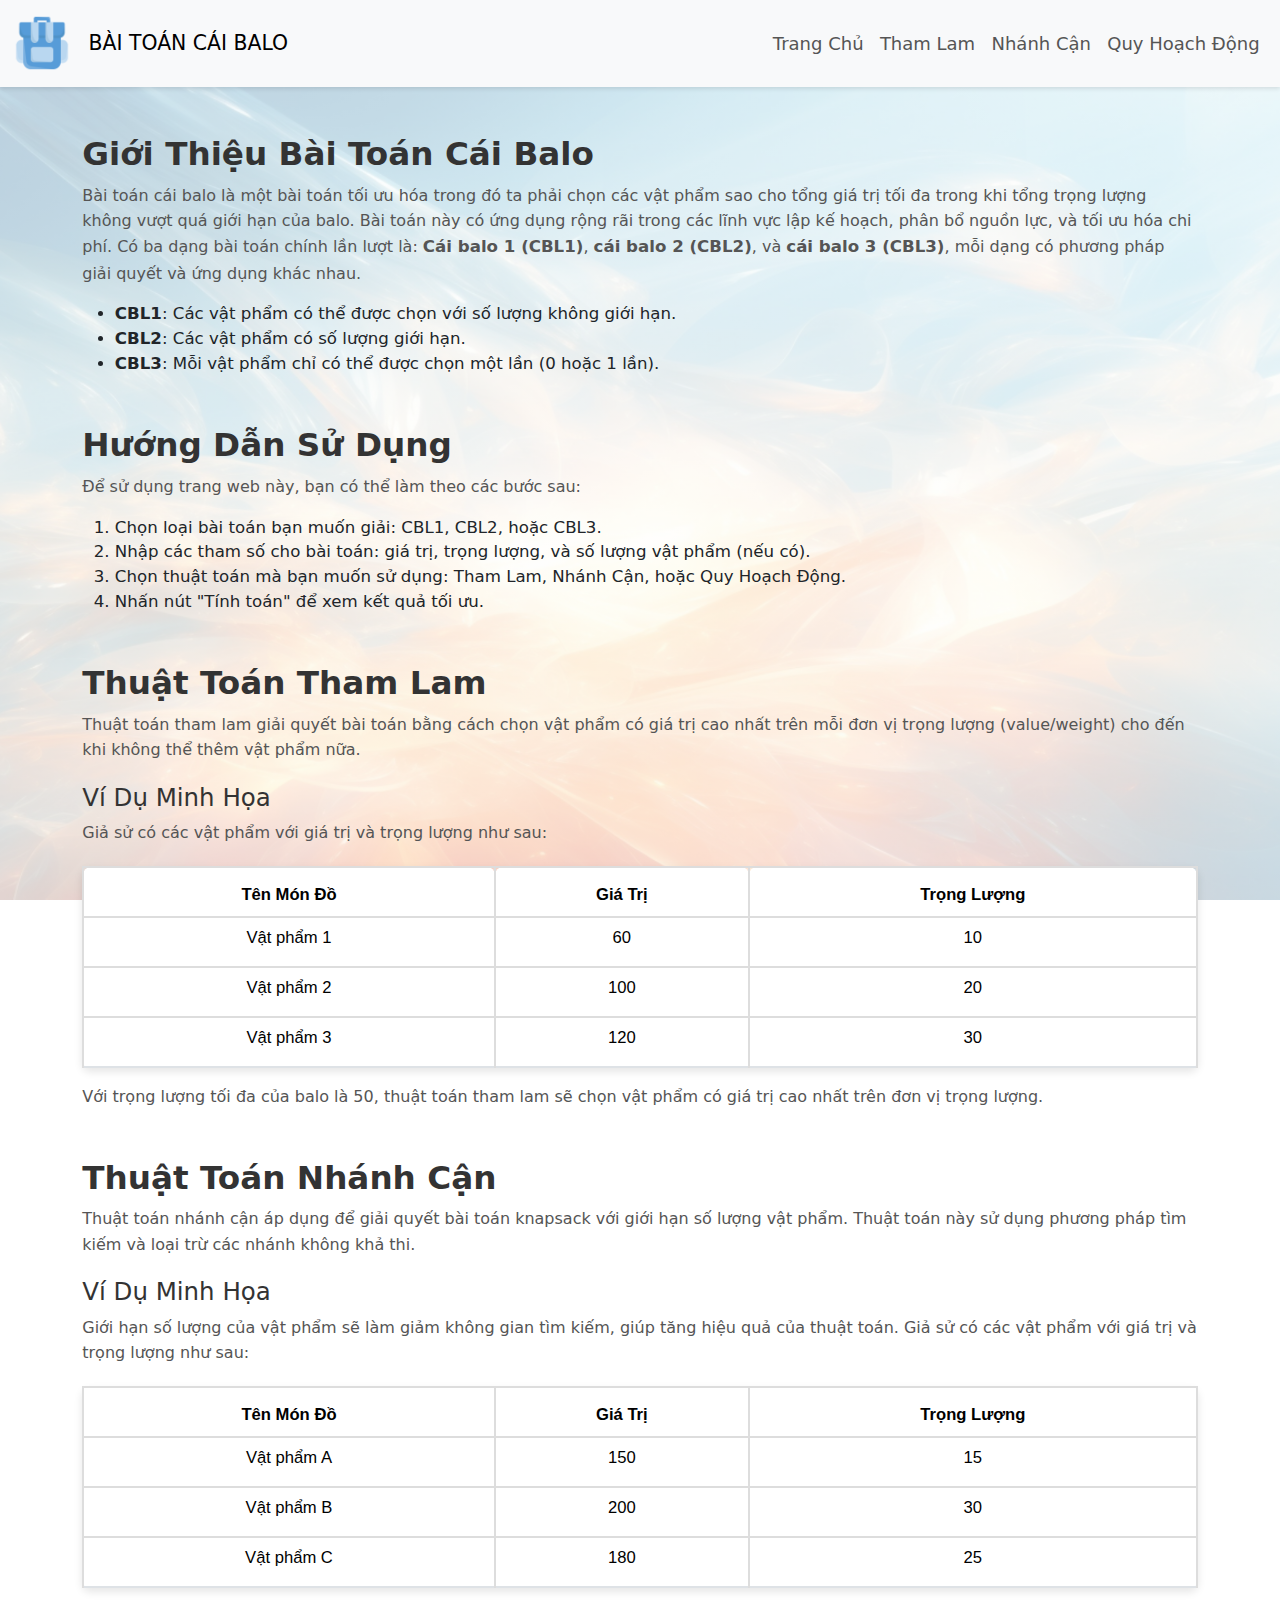
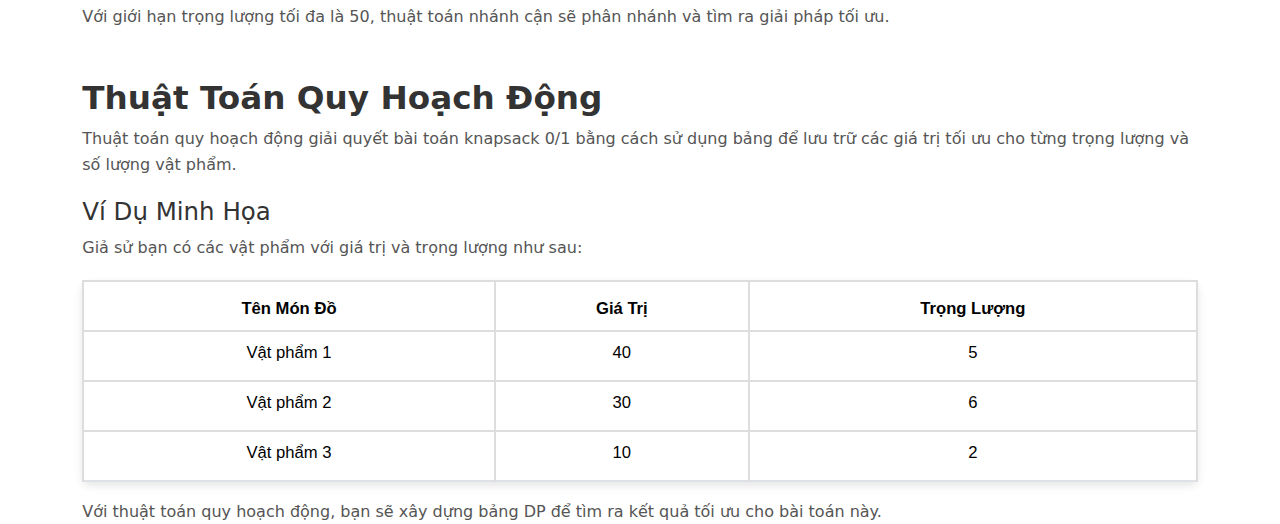
<file: Src/index.html>
<!DOCTYPE html>
<html lang="vi">
  <head>
    <meta charset="UTF-8" />
    <meta name="viewport" content="width=device-width, initial-scale=1.0" />
    <title>Bài Toán Cái Balo</title>

    <link
      href="https://cdn.jsdelivr.net/npm/bootstrap@5.3.0-alpha1/dist/css/bootstrap.min.css"
      rel="stylesheet"
    />
    <link rel="icon" href="../Assets/Logo/Yellow/3.png" />
    <link rel="stylesheet" href="style.css" />
  </head>
  <body>
    <!-- Navbar -->
    <nav class="navbar navbar-expand-lg navbar-light">
      <div class="container-fluid">
        <!-- Logo -->
        <a class="navbar-brand" href="#">
          <img
            src="../../Assets/Logo/Blue/1.png"
            alt="Logo"
            style="height: 60px; width: 60px"
          />
        </a>
        <a class="navbar-brand" href="#">BÀI TOÁN CÁI BALO</a>
        <button
          class="navbar-toggler"
          type="button"
          data-bs-toggle="collapse"
          data-bs-target="#navbarNav"
          aria-controls="navbarNav"
          aria-expanded="false"
          aria-label="Toggle navigation"
        >
          <span class="navbar-toggler-icon"></span>
        </button>
        <div class="collapse navbar-collapse" id="navbarNav">
          <ul class="navbar-nav ms-auto">
            <li class="nav-item">
              <a class="nav-link" href="#">Trang Chủ</a>
            </li>
            <li class="nav-item">
              <a class="nav-link" href="../Src/Pages/Greedy.html">Tham Lam</a>
            </li>
            <li class="nav-item">
              <a class="nav-link" href="../Src/Pages/BAB.html">Nhánh Cận</a>
            </li>
            <li class="nav-item">
              <a class="nav-link" href="../Src/Pages/DP.html">Quy Hoạch Động</a>
            </li>
          </ul>
        </div>
      </div>
    </nav>

    <!-- Trang Chủ -->
    <section id="home" class="container my-5">
      <h2>Giới Thiệu Bài Toán Cái Balo</h2>
      <p>
        Bài toán cái balo là một bài toán tối ưu hóa trong đó ta phải chọn các
        vật phẩm sao cho tổng giá trị tối đa trong khi tổng trọng lượng không
        vượt quá giới hạn của balo. Bài toán này có ứng dụng rộng rãi trong các
        lĩnh vực lập kế hoạch, phân bổ nguồn lực, và tối ưu hóa chi phí. Có ba
        dạng bài toán chính lần lượt là:
        <strong>Cái balo 1 (CBL1)</strong>, <strong>cái balo 2 (CBL2)</strong>,
        và <strong>cái balo 3 (CBL3)</strong>, mỗi dạng có phương pháp giải
        quyết và ứng dụng khác nhau.
      </p>
      <ul>
        <li>
          <strong>CBL1</strong>: Các vật phẩm có thể được chọn với số lượng
          không giới hạn.
        </li>
        <li><strong>CBL2</strong>: Các vật phẩm có số lượng giới hạn.</li>
        <li>
          <strong>CBL3</strong>: Mỗi vật phẩm chỉ có thể được chọn một lần (0
          hoặc 1 lần).
        </li>
      </ul>
    </section>

    <!-- Hướng Dẫn -->
    <section id="guide" class="container my-5">
      <h2>Hướng Dẫn Sử Dụng</h2>
      <p>Để sử dụng trang web này, bạn có thể làm theo các bước sau:</p>
      <ol>
        <li>Chọn loại bài toán bạn muốn giải: CBL1, CBL2, hoặc CBL3.</li>
        <li>
          Nhập các tham số cho bài toán: giá trị, trọng lượng, và số lượng vật
          phẩm (nếu có).
        </li>
        <li>
          Chọn thuật toán mà bạn muốn sử dụng: Tham Lam, Nhánh Cận, hoặc Quy
          Hoạch Động.
        </li>
        <li>Nhấn nút "Tính toán" để xem kết quả tối ưu.</li>
      </ol>
    </section>

    <!-- Tham Lam -->
    <section id="greedy" class="container my-5">
      <h2>Thuật Toán Tham Lam</h2>
      <p>
        Thuật toán tham lam giải quyết bài toán bằng cách chọn vật phẩm có giá
        trị cao nhất trên mỗi đơn vị trọng lượng (value/weight) cho đến khi
        không thể thêm vật phẩm nữa.
      </p>
      <h4>Ví Dụ Minh Họa</h4>
      <p>Giả sử có các vật phẩm với giá trị và trọng lượng như sau:</p>
      <table class="table">
        <thead>
          <tr>
            <th scope="col">Tên Món Đồ</th>
            <th scope="col">Giá Trị</th>
            <th scope="col">Trọng Lượng</th>
          </tr>
        </thead>
        <tbody>
          <tr>
            <td>Vật phẩm 1</td>
            <td>60</td>
            <td>10</td>
          </tr>
          <tr>
            <td>Vật phẩm 2</td>
            <td>100</td>
            <td>20</td>
          </tr>
          <tr>
            <td>Vật phẩm 3</td>
            <td>120</td>
            <td>30</td>
          </tr>
        </tbody>
      </table>
      <p>
        Với trọng lượng tối đa của balo là 50, thuật toán tham lam sẽ chọn vật
        phẩm có giá trị cao nhất trên đơn vị trọng lượng.
      </p>
    </section>

    <!-- Nhánh Cận -->
    <section id="branch-bound" class="container my-5">
      <h2>Thuật Toán Nhánh Cận</h2>
      <p>
        Thuật toán nhánh cận áp dụng để giải quyết bài toán knapsack với giới
        hạn số lượng vật phẩm. Thuật toán này sử dụng phương pháp tìm kiếm và
        loại trừ các nhánh không khả thi.
      </p>
      <h4>Ví Dụ Minh Họa</h4>
      <p>
        Giới hạn số lượng của vật phẩm sẽ làm giảm không gian tìm kiếm, giúp
        tăng hiệu quả của thuật toán. Giả sử có các vật phẩm với giá trị và
        trọng lượng như sau:
      </p>
      <table class="table">
        <thead>
          <tr>
            <th scope="col">Tên Món Đồ</th>
            <th scope="col">Giá Trị</th>
            <th scope="col">Trọng Lượng</th>
          </tr>
        </thead>
        <tbody>
          <tr>
            <td>Vật phẩm A</td>
            <td>150</td>
            <td>15</td>
          </tr>
          <tr>
            <td>Vật phẩm B</td>
            <td>200</td>
            <td>30</td>
          </tr>
          <tr>
            <td>Vật phẩm C</td>
            <td>180</td>
            <td>25</td>
          </tr>
        </tbody>
      </table>
      <p>
        Với giới hạn trọng lượng tối đa là 50, thuật toán nhánh cận sẽ phân
        nhánh và tìm ra giải pháp tối ưu.
      </p>
    </section>

    <!-- Quy Hoạch Động -->
    <section id="dp" class="container my-5">
      <h2>Thuật Toán Quy Hoạch Động</h2>
      <p>
        Thuật toán quy hoạch động giải quyết bài toán knapsack 0/1 bằng cách sử
        dụng bảng để lưu trữ các giá trị tối ưu cho từng trọng lượng và số lượng
        vật phẩm.
      </p>
      <h4>Ví Dụ Minh Họa</h4>
      <p>Giả sử bạn có các vật phẩm với giá trị và trọng lượng như sau:</p>
      <table class="table">
        <thead>
          <tr>
            <th scope="col">Tên Món Đồ</th>
            <th scope="col">Giá Trị</th>
            <th scope="col">Trọng Lượng</th>
          </tr>
        </thead>
        <tbody>
          <tr>
            <td>Vật phẩm 1</td>
            <td>40</td>
            <td>5</td>
          </tr>
          <tr>
            <td>Vật phẩm 2</td>
            <td>30</td>
            <td>6</td>
          </tr>
          <tr>
            <td>Vật phẩm 3</td>
            <td>10</td>
            <td>2</td>
          </tr>
        </tbody>
      </table>
      <p>
        Với thuật toán quy hoạch động, bạn sẽ xây dựng bảng DP để tìm ra kết quả
        tối ưu cho bài toán này.
      </p>
    </section>

    <!-- Bootstrap JS -->
    <script src="https://cdn.jsdelivr.net/npm/bootstrap@5.3.0-alpha1/dist/js/bootstrap.bundle.min.js"></script>
  </body>
</html>
</file>
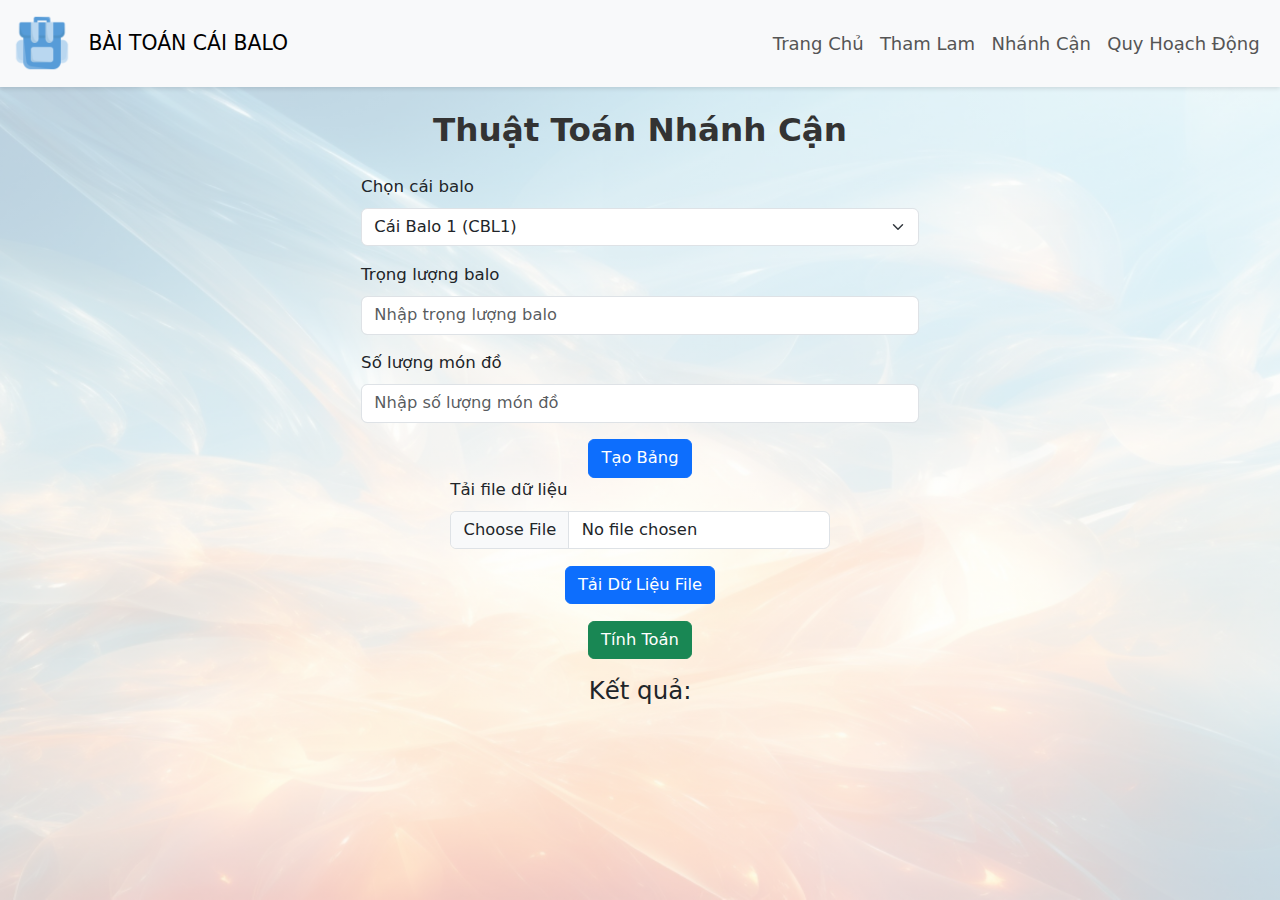
<file: Src/Pages/BAB.html>
<!DOCTYPE html>
<html lang="vi">
  <head>
    <meta charset="UTF-8" />
    <meta name="viewport" content="width=device-width, initial-scale=1.0" />
    <title>Knapsack problem</title>

    <link
      href="https://cdn.jsdelivr.net/npm/bootstrap@5.3.0-alpha1/dist/css/bootstrap.min.css"
      rel="stylesheet"
    />
    <link rel="icon" href="../../Assets/Logo/Yellow/3.png" />
    <link rel="stylesheet" href="../style.css" />
  </head>
  <body>
    <!-- Navbar -->
    <nav class="navbar navbar-expand-lg navbar-light">
      <div class="container-fluid">
        <!-- Logo -->
        <a class="navbar-brand" href="#">
          <img
            src="../../Assets/Logo/Blue/1.png"
            alt="Logo"
            style="height: 60px; width: 60px"
          />
        </a>
        <a class="navbar-brand" href="../index.html">BÀI TOÁN CÁI BALO</a>
        <button
          class="navbar-toggler"
          type="button"
          data-bs-toggle="collapse"
          data-bs-target="#navbarNav"
          aria-controls="navbarNav"
          aria-expanded="false"
          aria-label="Toggle navigation"
        >
          <span class="navbar-toggler-icon"></span>
        </button>
        <div class="collapse navbar-collapse" id="navbarNav">
          <ul class="navbar-nav ms-auto">
            <li class="nav-item">
              <a class="nav-link" href="../index.html">Trang Chủ</a>
            </li>
            <li class="nav-item">
              <a class="nav-link" href="../Pages/Greedy.html">Tham Lam</a>
            </li>
            <li class="nav-item">
              <a class="nav-link" href="#">Nhánh Cận</a>
            </li>
            <li class="nav-item">
              <a class="nav-link" href="../Pages/DP.html">Quy Hoạch Động</a>
            </li>
          </ul>
        </div>
      </div>
    </nav>

    <div class="container">
      <h2 class="text-center my-4">Thuật Toán Nhánh Cận</h2>

      <!-- Section nhập dung lượng balo và số lượng món đồ -->
      <div class="input-section d-flex flex-column align align-items-center">
        <!-- Dropdown balo -->
        <div class="mb-3 w-50">
          <label for="backpackSelect" class="form-label">Chọn cái balo</label>
          <select id="backpackSelect" class="form-select">
            <option value="CBL1">Cái Balo 1 (CBL1)</option>
            <option value="CBL2">Cái Balo 2 (CBL2)</option>
            <option value="CBL3">Cái Balo 3 (CBL3)</option>
          </select>
        </div>

        <div class="mb-3 w-50">
          <label for="capacityInput" class="form-label">Trọng lượng balo</label>
          <input
            type="number"
            id="capacityInput"
            class="form-control"
            placeholder="Nhập trọng lượng balo"
            min="1"
          />
        </div>
        <div class="mb-3 w-50">
          <label for="itemsCountInput" class="form-label"
            >Số lượng món đồ</label
          >
          <input
            type="number"
            id="itemsCountInput"
            class="form-control"
            placeholder="Nhập số lượng món đồ"
            min="1"
          />
        </div>
        <button id="generateTableButton" class="btn btn-primary w-auto">
          Tạo Bảng
        </button>

        <!-- Thêm phần tải file -->
        <div class="mb-3 w-auto">
          <label for="fileInput" class="form-label">Tải file dữ liệu</label>
          <input
            type="file"
            id="fileInput"
            class="form-control"
            accept=".txt"
          />
        </div>
        <button id="loadFileButton" class="btn btn-primary w-auto">
          Tải Dữ Liệu File
        </button>
      </div>

      <!-- Phần hiển thị bảng -->
      <div id="itemsTableContainer" class="table-container"></div>

      <!-- Nút tính toán và khu vực hiển thị kết quả -->
      <div
        id="calculateSection"
        class="d-flex flex-column align-items-center my-3"
        style="display: none"
      >
        <button id="calculateButton" class="btn btn-success w-auto">
          Tính Toán
        </button>
        <div id="resultContainer" class="mt-3">
          <h4>Kết quả:</h4>
          <p id="resultText"></p>
        </div>
      </div>
    </div>

    <!-- Bootstrap JS -->
    <script src="https://cdn.jsdelivr.net/npm/bootstrap@5.3.0-alpha1/dist/js/bootstrap.bundle.min.js"></script>
    <script src="../JS/BAB.js"></script>
  </body>
</html>
</file>
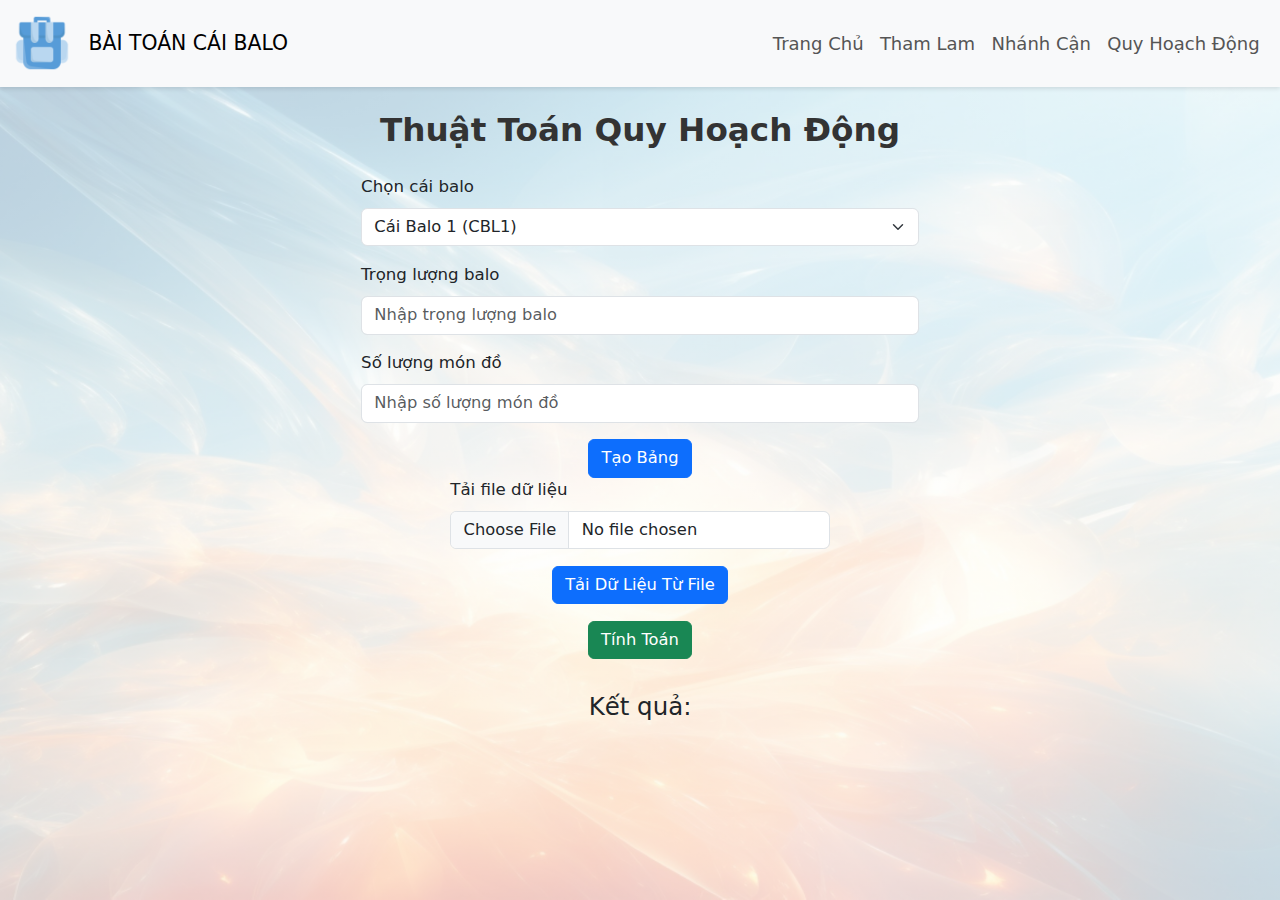
<file: Src/Pages/DP.html>
<!DOCTYPE html>
<html lang="vi">
  <head>
    <meta charset="UTF-8" />
    <meta name="viewport" content="width=device-width, initial-scale=1.0" />
    <title>Knapsack problem</title>

    <link
      href="https://cdn.jsdelivr.net/npm/bootstrap@5.3.0-alpha1/dist/css/bootstrap.min.css"
      rel="stylesheet"
    />
    <link rel="icon" href="../../Assets/Logo/Yellow/3.png" />
    <link rel="stylesheet" href="../style.css" />
  </head>
  <body>
    <!-- Navbar -->
    <nav class="navbar navbar-expand-lg navbar-light">
      <div class="container-fluid">
        <!-- Logo -->
        <a class="navbar-brand" href="#">
          <img
            src="../../Assets/Logo/Blue/1.png"
            alt="Logo"
            style="height: 60px; width: 60px"
          />
        </a>
        <a class="navbar-brand" href="#">BÀI TOÁN CÁI BALO</a>
        <button
          class="navbar-toggler"
          type="button"
          data-bs-toggle="collapse"
          data-bs-target="#navbarNav"
          aria-controls="navbarNav"
          aria-expanded="false"
          aria-label="Toggle navigation"
        >
          <span class="navbar-toggler-icon"></span>
        </button>
        <div class="collapse navbar-collapse" id="navbarNav">
          <ul class="navbar-nav ms-auto">
            <li class="nav-item">
              <a class="nav-link" href="../index.html">Trang Chủ</a>
            </li>
            <li class="nav-item">
              <a class="nav-link" href="../Pages/Greedy.html">Tham Lam</a>
            </li>
            <li class="nav-item">
              <a class="nav-link" href="../Pages/BAB.html">Nhánh Cận</a>
            </li>
            <li class="nav-item">
              <a class="nav-link" href="#">Quy Hoạch Động</a>
            </li>
          </ul>
        </div>
      </div>
    </nav>

    <div class="container">
      <h2 class="text-center my-4">Thuật Toán Quy Hoạch Động</h2>

      <!-- Section nhập dung lượng balo và số lượng món đồ -->
      <div class="input-section d-flex flex-column align align-items-center">
        <!-- Dropdown balo -->
        <div class="mb-3 w-50">
          <label for="backpackSelect" class="form-label">Chọn cái balo</label>
          <select id="backpackSelect" class="form-select">
            <option value="CBL1">Cái Balo 1 (CBL1)</option>
            <option value="CBL2">Cái Balo 2 (CBL2)</option>
            <option value="CBL3">Cái Balo 3 (CBL3)</option>
          </select>
        </div>

        <div class="mb-3 w-50">
          <label for="capacityInput" class="form-label">Trọng lượng balo</label>
          <input
            type="number"
            id="capacityInput"
            class="form-control"
            placeholder="Nhập trọng lượng balo"
            min="1"
          />
        </div>
        <div class="mb-3 w-50">
          <label for="itemsCountInput" class="form-label"
            >Số lượng món đồ</label
          >
          <input
            type="number"
            id="itemsCountInput"
            class="form-control"
            placeholder="Nhập số lượng món đồ"
            min="1"
          />
        </div>
        <button id="generateTableButton" class="btn btn-primary w-auto">
          Tạo Bảng
        </button>

        <!-- Thêm phần tải file -->
        <div class="mb-3 w-auto">
          <label for="fileInput" class="form-label">Tải file dữ liệu</label>
          <input
            type="file"
            id="fileInput"
            class="form-control"
            accept=".txt"
          />
        </div>
        <button id="loadFileButton" class="btn btn-primary w-auto">
          Tải Dữ Liệu Từ File
        </button>
      </div>

      <!-- Phần hiển thị bảng -->
      <div id="itemsTableContainer" class="table-container"></div>

      <!-- Nút tính toán và khu vực hiển thị kết quả -->
      <div
        id="calculateSection"
        class="d-flex flex-column align-items-center my-3"
        style="display: none"
      >
        <button id="calculateButton" class="btn btn-success w-auto">
          Tính Toán
        </button>
        <!-- Section để hiển thị bảng DP -->
        <div id="dpTableContainer" class="mt-3 table-responsive"></div>
        <div id="resultContainer" class="mt-3">
          <h4>Kết quả:</h4>
          <p id="resultText"></p>
        </div>
        <!-- <div id="dpTableContainer" class="mt-3"></div> -->
      </div>
    </div>

    <!-- Bootstrap JS -->
    <script src="https://cdn.jsdelivr.net/npm/bootstrap@5.3.0-alpha1/dist/js/bootstrap.bundle.min.js"></script>
    <script src="../JS/DP.js"></script>
  </body>
</html>
</file>
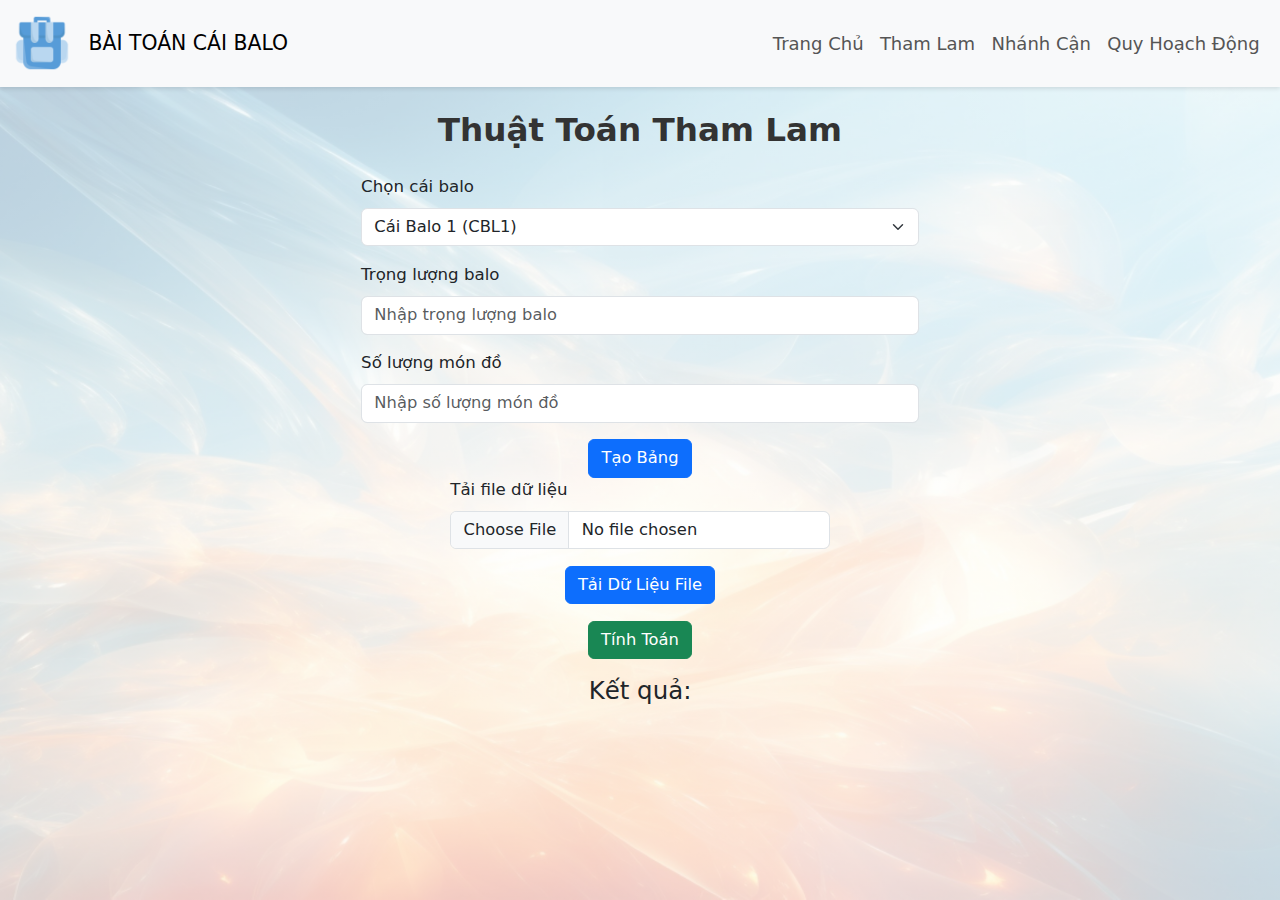
<file: Src/Pages/Greedy.html>
<!DOCTYPE html>
<html lang="vi">
  <head>
    <meta charset="UTF-8" />
    <meta name="viewport" content="width=device-width, initial-scale=1.0" />
    <title>Knapsack problem</title>

    <link
      href="https://cdn.jsdelivr.net/npm/bootstrap@5.3.0-alpha1/dist/css/bootstrap.min.css"
      rel="stylesheet"
    />
    <link rel="icon" href="../../Assets/Logo/Yellow/3.png" />
    <link rel="stylesheet" href="../style.css" />
  </head>
  <body>
    <!-- Navbar -->
    <nav class="navbar navbar-expand-lg navbar-light bg-light">
      <div class="container-fluid">
        <a class="navbar-brand" href="../index.html">
          <img
            src="../../Assets/Logo/Blue/1.png"
            alt="Logo"
            style="height: 60px; width: 60px"
          />
          <!-- BÀI TOÁN CÁI BALO -->
        </a>
        <a class="navbar-brand" href="../index.html">BÀI TOÁN CÁI BALO</a>
        <button
          class="navbar-toggler"
          type="button"
          data-bs-toggle="collapse"
          data-bs-target="#navbarNav"
          aria-controls="navbarNav"
          aria-expanded="false"
          aria-label="Toggle navigation"
        >
          <span class="navbar-toggler-icon"></span>
        </button>
        <div class="collapse navbar-collapse" id="navbarNav">
          <ul class="navbar-nav ms-auto">
            <li class="nav-item">
              <a class="nav-link" href="../index.html">Trang Chủ</a>
            </li>
            <li class="nav-item">
              <a class="nav-link" href="#">Tham Lam</a>
            </li>
            <li class="nav-item">
              <a class="nav-link" href="../Pages/BAB.html">Nhánh Cận</a>
            </li>
            <li class="nav-item">
              <a class="nav-link" href="../Pages/DP.html">Quy Hoạch Động</a>
            </li>
          </ul>
        </div>
      </div>
    </nav>

    <div class="container">
      <h2 class="text-center my-4">Thuật Toán Tham Lam</h2>

      <!-- Section nhập dung lượng balo và số lượng món đồ -->
      <div class="input-section d-flex flex-column align align-items-center">
        <!-- Dropdown balo -->
        <div class="mb-3 w-50">
          <label for="backpackSelect" class="form-label">Chọn cái balo</label>
          <select id="backpackSelect" class="form-select">
            <option value="CBL1">Cái Balo 1 (CBL1)</option>
            <option value="CBL2">Cái Balo 2 (CBL2)</option>
            <option value="CBL3">Cái Balo 3 (CBL3)</option>
          </select>
        </div>

        <div class="mb-3 w-50">
          <label for="capacityInput" class="form-label">Trọng lượng balo</label>
          <input
            type="number"
            id="capacityInput"
            class="form-control"
            placeholder="Nhập trọng lượng balo"
            min="1"
          />
        </div>
        <div class="mb-3 w-50">
          <label for="itemsCountInput" class="form-label"
            >Số lượng món đồ</label
          >
          <input
            type="number"
            id="itemsCountInput"
            class="form-control"
            placeholder="Nhập số lượng món đồ"
            min="1"
          />
        </div>
        <button id="generateTableButton" class="btn btn-primary w-auto">
          Tạo Bảng
        </button>

        <!-- Thêm phần tải file -->
        <div class="mb-3 w-auto">
          <label for="fileInput" class="form-label">Tải file dữ liệu</label>
          <input
            type="file"
            id="fileInput"
            class="form-control"
            accept=".txt, .csv"
          />
        </div>
        <!-- Gom các nút lại -->
        <div class="btn-group">
          <button id="loadFileButton" class="btn btn-primary w-auto">
            Tải Dữ Liệu File
          </button>

          <!-- <button id="resetButton" class="btn btn-outline-danger w-auto">
            Tạo Dữ Liệu Mới
          </button> -->
        </div>
      </div>

      <!-- Phần hiển thị bảng -->
      <div id="itemsTableContainer" class="table-container"></div>

      <!-- Nút tính toán và khu vực hiển thị kết quả -->
      <div
        id="calculateSection"
        class="d-flex flex-column align-items-center my-3"
        style="display: none"
      >
        <button id="calculateButton" class="btn btn-success w-auto">
          Tính Toán
        </button>
        <div id="resultContainer" class="mt-3">
          <h4>Kết quả:</h4>
          <p id="resultText"></p>
        </div>
      </div>
    </div>
    <!-- Bootstrap JS -->
    <script src="https://cdn.jsdelivr.net/npm/bootstrap@5.3.0-alpha1/dist/js/bootstrap.bundle.min.js"></script>
    <!-- <script src="../JS/Greedy.js"></script> -->
    <script src="../JS/Greedy.js"></script>
  </body>
</html>
</file>
<file: Src/style.css>
/* Cài đặt cho logo */
/* .logo {
    height: 50px;
    width: auto;
} */

* {
  font-size: 1.02rem;
}

body {
  width: 100%;
  height: 100vh;
  background-image: linear-gradient(
      rgba(255, 255, 255, 0.68),
      rgba(255, 255, 255, 0.7)
    ),
    url("../Assets/Background/Blue/15.jpg");
  background-size: cover;
  background-position: center;
  background-attachment: fixed;
  /* background-image: url("../Assets/Background/Blue/15.jpg"); */
}

/* Cải thiện màu nền navbar */
.navbar {
  background-color: #f8f9fa;
  box-shadow: 0 2px 4px rgba(0, 0, 0, 0.1);
}

.navbar-brand:hover {
  color: #007bff;
}
/* Cải thiện các liên kết trong navbar */
.nav-link {
  font-size: 18px;
  color: #555;
  transition: color 0.3s;
}

.nav-link:hover {
  color: #007bff;
}

/* Cải thiện các tiêu đề */
h2 {
  /* font-size: 2rem; */
  font-weight: bold;
  color: #333;
}

/* Cải thiện văn bản */
p,
.lead {
  font-size: 1.1rem;
  color: #555;
}

/* Căn giữa văn bản */
.text-center {
  text-align: center;
}

/* Cải thiện margin cho các div chứa nội dung */
.container {
  margin-top: 10px;
}

/* Thêm khoảng cách giữa các phần */
.my-5 {
  margin-top: 30px;
  margin-bottom: 30px;
}

/* Định dạng bảng */
table {
  width: 100%;
  border-collapse: collapse;
  margin: 20px 0;
  box-shadow: 0 4px 8px rgba(0, 0, 0, 0.1);
}

/* Định dạng các tiêu đề của bảng */
th {
  /* background-color: #007bff; */
  /* background-color: rgb(221 235 247); */
  background-color: lightsteelblue;
  color: #000;
  padding: 12px;
  text-align: center;
  font-weight: bold;
}

/* Định dạng các ô dữ liệu */
td {
  padding: 12px;
  text-align: center;
  border-bottom: 1px solid #ddd;
}

/* Thêm màu nền cho các hàng chẵn và lẻ để dễ phân biệt */
/* tr:nth-child(even) {
  background-color: #f9f9f9;
} */

/* Thêm hiệu ứng hover khi di chuột qua một hàng */
tr:hover {
  background-color: #f1f1f1;
  /* background-color: lightpink; */
}

/* Thêm viền ngoài cho bảng */
table,
th,
td {
  border: 2px solid #ddd;
  border-radius: 8px;
}

/* Tùy chỉnh chiều cao cho hàng */
td,
th {
  height: 50px;
}

/* Tăng cường khả năng đọc */
table {
  font-family: "Arial", sans-serif;
  font-size: 16px;
}

/* Điều chỉnh khoảng cách và làm đẹp cho các phần tử */
section h4 {
  color: #333;
  margin-top: 20px;
}

section p {
  font-size: 16px;
  line-height: 1.6;
}
</file>
